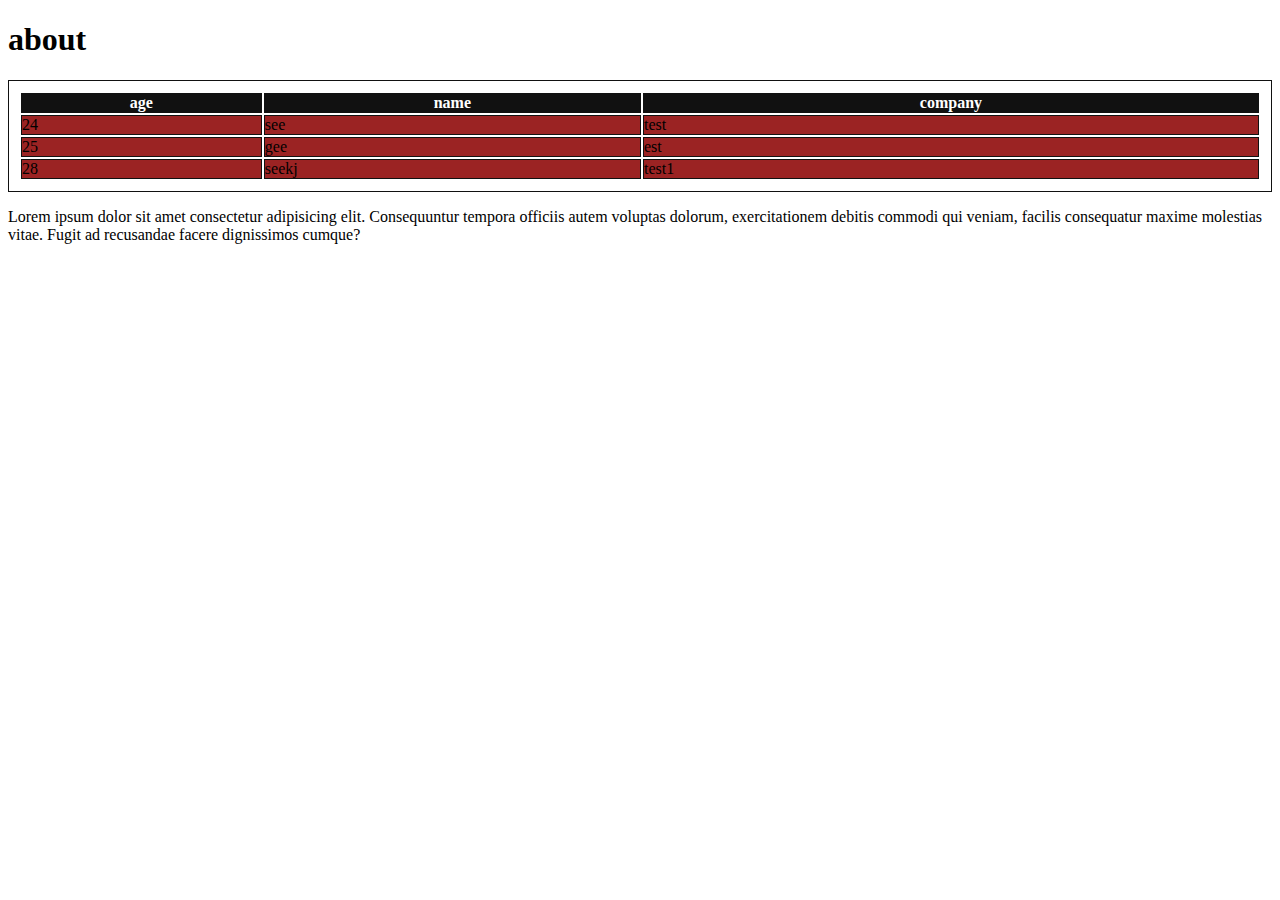
<file: about.html>
<!DOCTYPE html>
<html lang="en">
<head>
    <meta charset="UTF-8">
    <meta name="viewport" content="width=device-width, initial-scale=1.0">
    <meta http-equiv="X-UA-Compatible" content="ie=edge">
    <title>Document</title>
    <style>
        table,
        tr,
        th,
        td{
            border:1px solid #111;
            margin:0;
            padding: 0;
        }
        table{
            width:100%;
            padding: 10px;
        }
        td{
            background:rgb(155, 35, 35);
        }
        th{
            background:#111;
            color:white;
        }
    </style>
    
</head>
<body>
    <h1>about</h1>
    <table >
        <tr>
            <th>age</th>
            <th>name</th>
            <th>company</th>
        </tr>
        <tr>
        <td>24</td>
        <td>see</td>
        <td>test</td>
        </tr>
        <tr>
                <td>25</td>
                <td>gee</td>
                <td>est</td>
        </tr>
                <tr>
                        <td>28</td>
                        <td>seekj</td>
                        <td>test1</td>
                </tr>
    </table>
   
    <p>Lorem ipsum dolor sit amet consectetur adipisicing elit. Consequuntur tempora officiis autem voluptas dolorum, exercitationem debitis commodi qui veniam, facilis consequatur maxime molestias vitae. Fugit ad recusandae facere dignissimos cumque?</p>
</body>

</html>
</file>
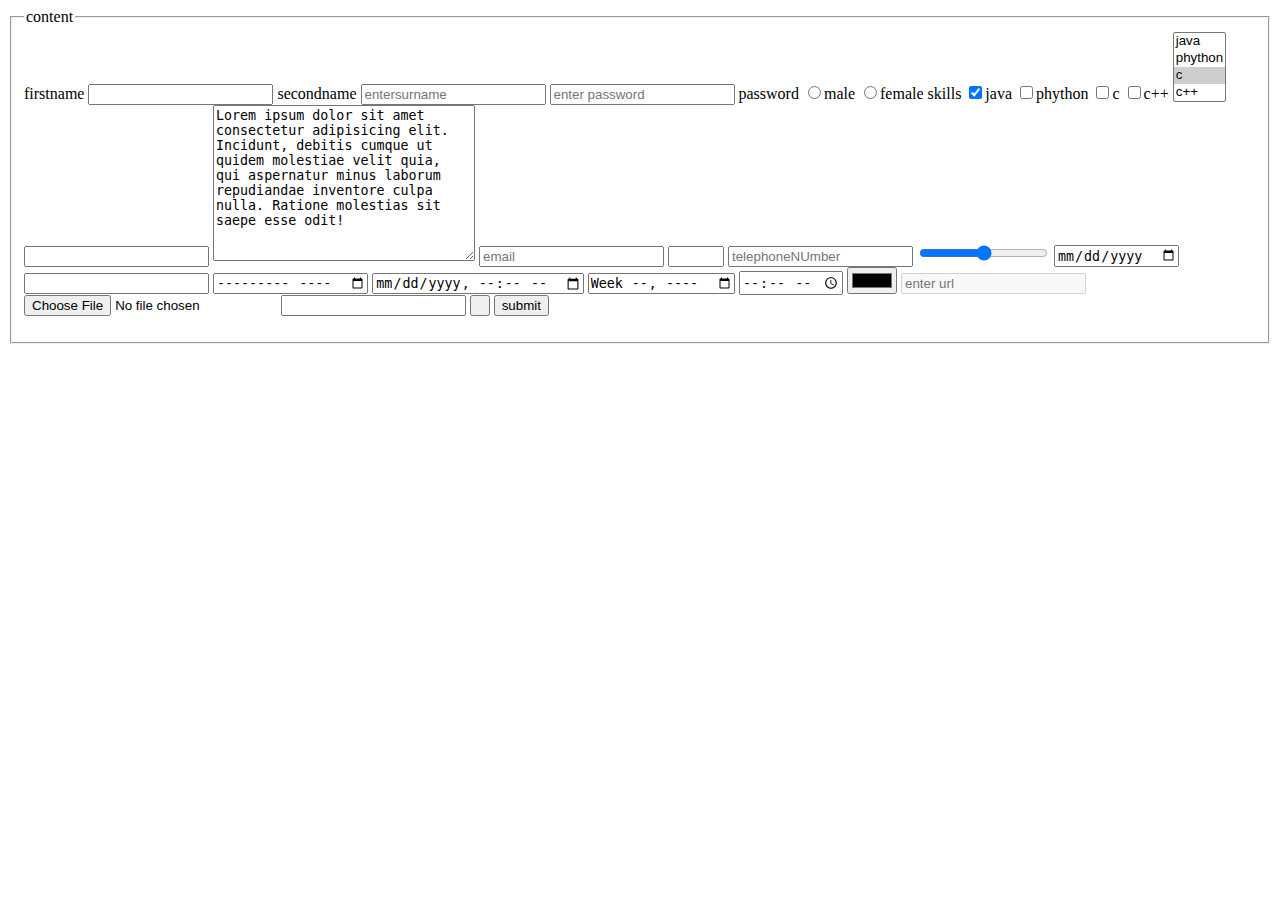
<file: form.html>
<html>
    <head>
        <title>homepage</title>
    </head>
    <body>
        <fieldset>
            <legend>content</legend>
        <form method="GET"  novalidate >
            <label for="firstname">firstname</label>
            <input type="text" id="firstname">
           
            <label for="secondname">secondname</label>
            <input type="text" id="secondname" placeholder="entersurname" name="surname" 
            required
            maxlength="10"
            minlength="5"
            pattern="[]">
            <input type="password" id="pass" placeholder="enter password" name="password">
            <lable for="pass">password</lable>
         
            <input type="radio" name="gender">male
            <input type="radio" name="gender">female
            <label for="skills">skills</label>
            <input type="checkbox" name="skills" id="skills" checked>java
            <input type="checkbox" name="skills" id="skills">phython
            <input type="checkbox" name="skills" id="skills">c
            <input type="checkbox" name="skills" id="skills">c++
               
        <select name="" id="" multiple>
            <option value="java">java</option>
            <option value="phython">phython</option>
            <option value="c"selected>c</option>
            <option value="C++">c++</option>

        </select>
        <input type="text" list="skill">
        <datalist id="skill">
            <option value="java">java</option>
            <option value="python">python</option>
            <option value="js">js</option>
            <option value="mangodb">mangodb</option>
        </datalist>
        <textarea name="" id="" cols="30" rows="10">Lorem ipsum dolor sit amet consectetur adipisicing elit. Incidunt, debitis cumque ut quidem molestiae velit quia, qui aspernatur minus laborum repudiandae inventore culpa nulla. Ratione molestias sit saepe esse odit!
        </textarea>
        <input type="email" name="email" id="email" placeholder="email"> 
        <input type="number" name="" id="" min="1" max="10" step="2">
        <input type="tel" placeholder="telephoneNUmber">
        <input type="range" name="range">
    
        <input type="date" name="" id="">
        <input type="datetime" name="" id="">
        <input type="month" name="" id="">
        <input type="datetime-local" name="" id="">
        <input type="week" name="" id="">
        <input type="time" name="" id="">

        <input type="color" name="" id="">
        <input type="hidden">

        <input disabled type="url" name="" id="" placeholder="enter url">
        <input type="file" name="" id="">
        <input type="search" name="" id="">
        <input type="reset" value=" ">
        
        <button>submit</button>
        </form>
        </fieldset>
    </body>
</html>
</file>
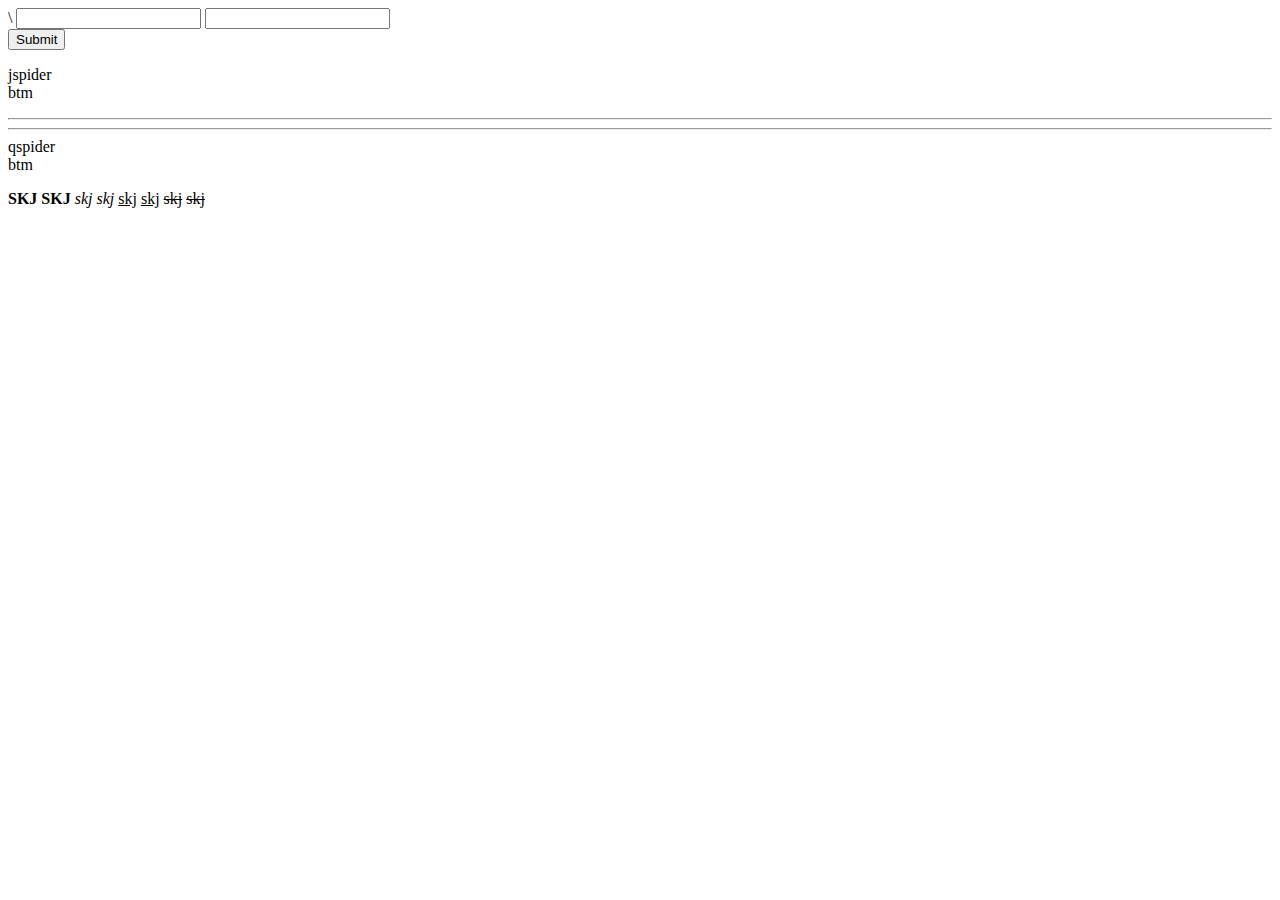
<file: formsp.html>
<!DOCTYPE html>
<html lang="en">
<head>
    <meta charset="UTF-8">
    <meta name="viewport" content="width=device-width, initial-scale=1.0">
    <meta http-equiv="X-UA-Compatible" content="ie=edge">
    <title>Document</title>
</head>
<body>
    <form>\
        <input type="text" name="username" >
        <input type="password" name="password" >
        <br>
        <input type="submit" name="submit" >
    </form>
    <p>jspider<br>btm<hr><hr>qspider<br>btm</p>
    <b>SKJ</b>
    <strong>SKJ</strong>
    <em>skj</em>
    <i>skj</i>
    <ins>skj</ins>
    <u>skj</u>
    <s>skj</s>
    <del>skj</del>
</body>
</html>
</file>
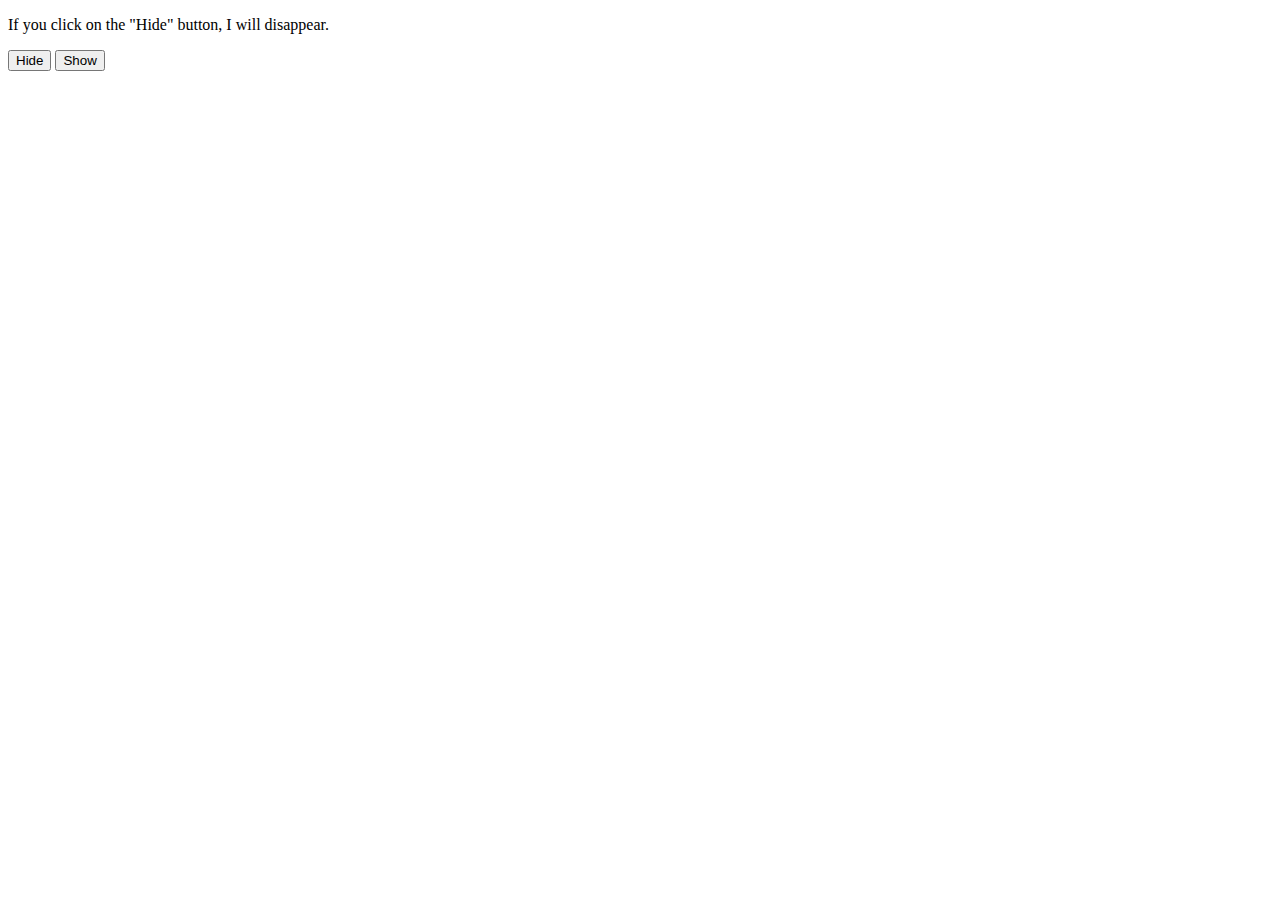
<file: jq.html>
<!DOCTYPE html>
<html>
<head>
<script src="https://ajax.googleapis.com/ajax/libs/jquery/3.4.1/jquery.min.js"></script>
<script>
$(document).ready(function(){
  $("#hide").click(function(){
    $("p").hide(500);
  });
  $("#show").click(function(){
    $("p").show();
  });
});
</script>
</head>
<body>

<p>If you click on the "Hide" button, I will disappear.</p>

<button id="hide">Hide</button>
<button id="show">Show</button>

</body>
</html>
</file>
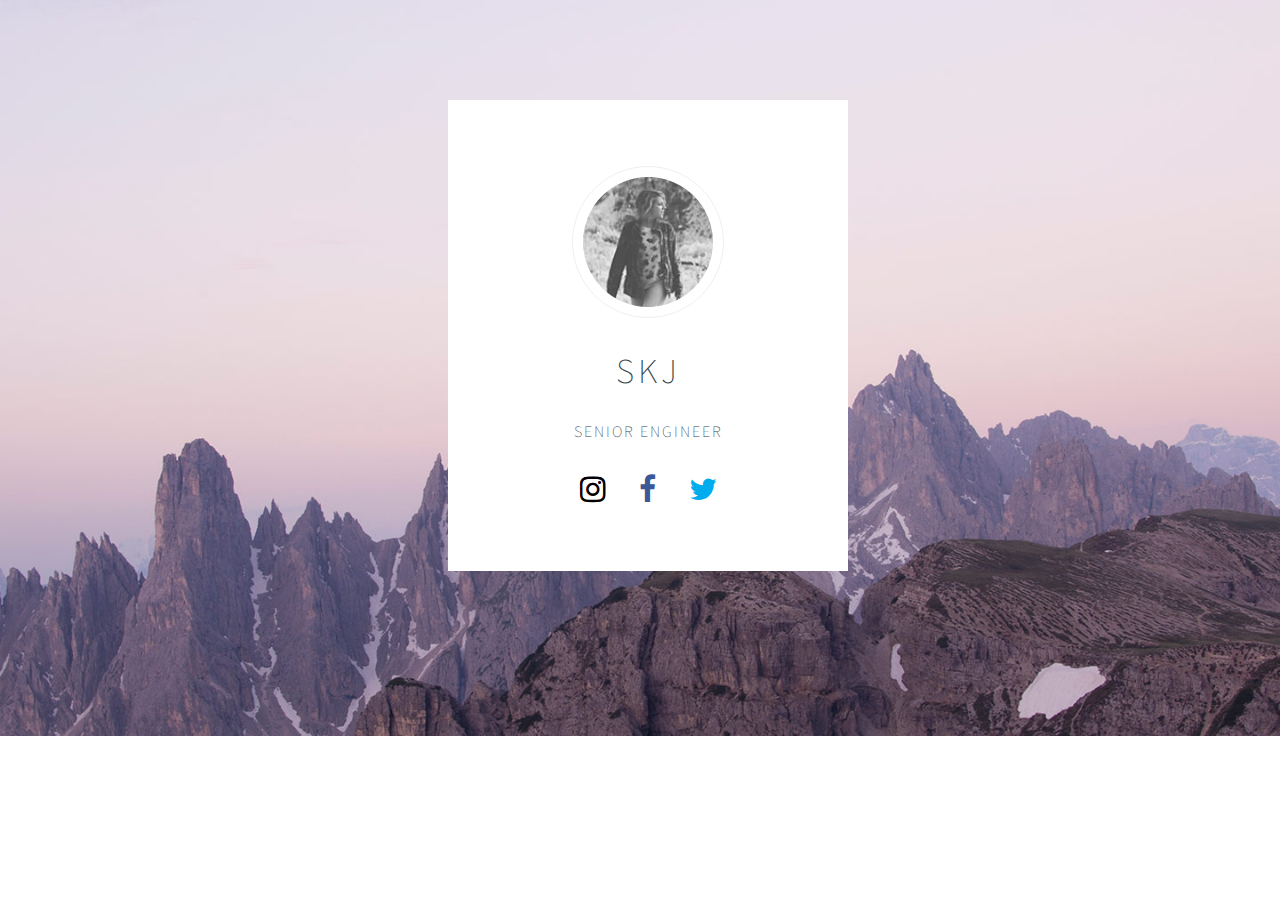
<file: semantic.html>
<!DOCTYPE html>
<html lang="en">
<head>
    <meta charset="UTF-8">
    <meta name="viewport" content="width=device-width, initial-scale=1.0">
    <meta http-equiv="X-UA-Compatible" content="ie=edge">
    <title>Document</title>
    <link rel="stylesheet" href="./font-awesome-4.7.0/css/font-awesome.css">
    <link href="https://fonts.googleapis.com/css?family=Source+Sans+Pro&display=swap" rel="stylesheet">
    <link rel="stylesheet" href="./style.css">  
    
    

</head>
<body>
    <!--html semantic-->
        <section>
            <article>
                    <header>
                            <figure>
                              <!----  <figcaption></figcaption>-->
                                <img src="./avatar.jpg" alt="profile">
                            </figure>
              
                        </header>
                        <main>
                            <h1>SKJ</h1>
                            <p>senior engineer</p>
                        </main>
                        <footer>
                            <ul>
                                <li><i class="fa fa-instagram" aria-hidden="true"></i> </li>
                                <li><i class="fa fa-facebook" aria-hidden="true"></i></li>
                                <li><i class="fa fa-twitter" aria-hidden="true"></i></li>
                            
                            </ul>
                        </footer>
            </article>
           
          
         </section>  
</body>
</html>
</file>
<file: style.css>
body {
    
    background:url('./bg.jpg');
    background-repeat: no-repeat;
    width: 100%;
    background-size: cover;
    background-position: center;
    font-family: 'Source Sans Pro', sans-serif;
}
section {
    background: white;
    width: 300px;
    padding:50px;
    margin: 100px auto;
    text-align: center;
    
}
/*section>article>header>figure>img 
{

}*/

section header img {
    height: 130px;
    width: 130;
    border:1px solid #eee;
    padding: 10px;
    border-radius: 100px;/*circle 100*/
    filter:grayscale(100%);
}
section h1{
    font-size: 35px;
    text-transform: capitalize;
    color: #313f47;
    font-weight: lighter;
    letter-spacing: 4px;
}
section p{
font-size: 16px;
text-transform: uppercase;
color: #313f47;
font-weight: lighter;
letter-spacing: 2px;
}
section ul{
    list-Style:name;
    margin:0;
    padding: 0;
}
section ul li{
    display: inline-block;
    border:10px ;
    padding: 10px;
    margin: 5px;
    border-radius: 100%;
}
section footer img{
    width: 30px;
    height: 30px;
}
.fa{
    font-size: 30px;
}
.fa-twitter{
color:#00acee;
}
.fa-facebook{
    color:#3b5998;
}
.fa-instagram{
 background: radial-gradient(circle at 30% 107%,
 #fdf497 0%, #fdf497 5%,#fd5949 45%,#d6249f 60%,#285AEB 90%);
 -webkit-background-clip: text;
 background-clip: text;
 -webkit-text-fill-color: inherit;
}
section header img:hover{
    transform: rotate(360deg);
    transition:ease-in-out all 9s;
    filter: grayscale(0);
}
</file>
